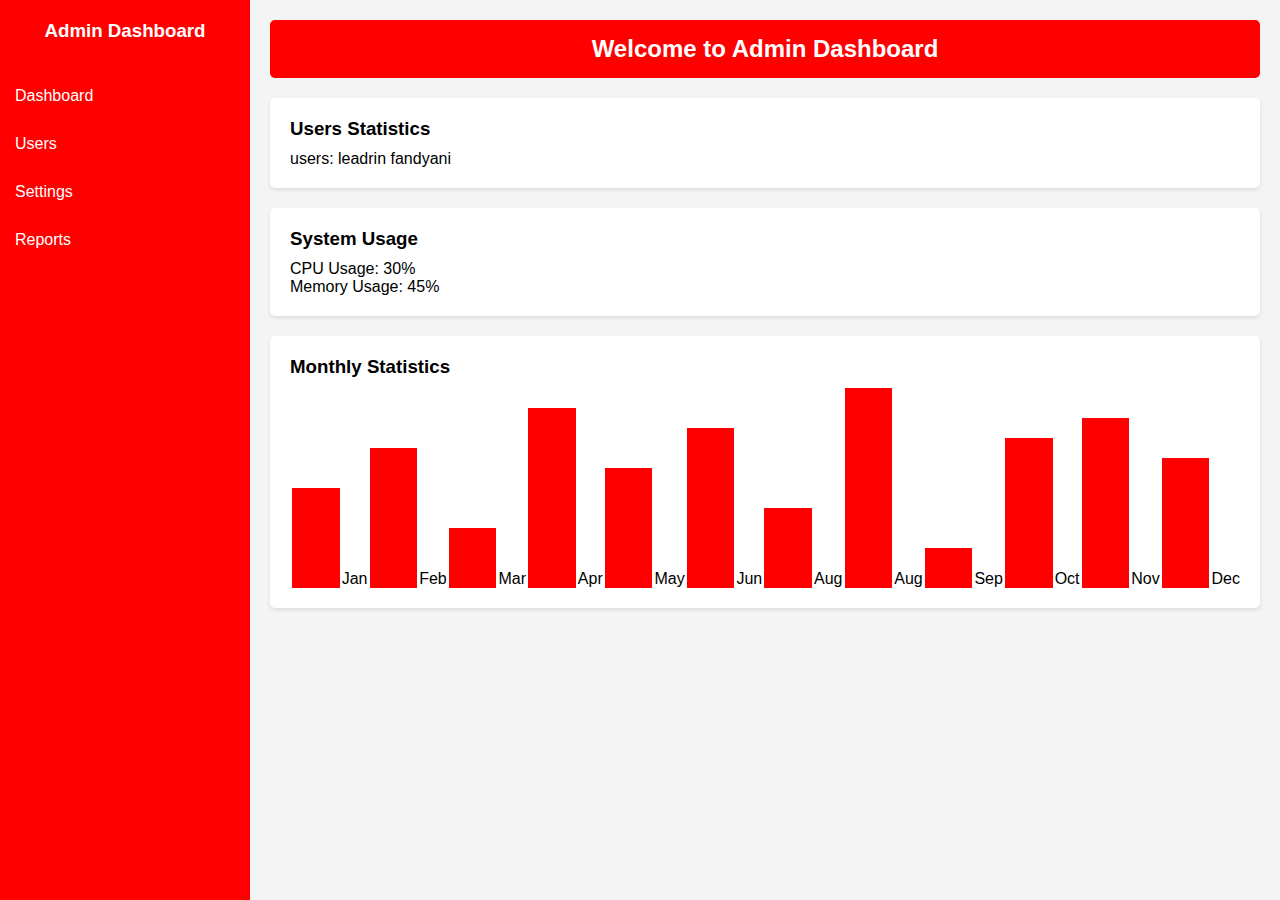
<file: dastboard admin/index.html>
<!DOCTYPE html>
<html lang="en">
  <head>
    <meta charset="UTF-8" />
    <meta name="viewport" content="width=device-width, initial-scale=1.0" />
    <title>Admin Dashboard</title>
    <link rel="stylesheet" href="style.css" />
  </head>
  <body>
    <div class="wrapper">
      <!-- Sidebar -->
      <nav class="sidebar">
        <div class="sidebar-header">
          <h3>Admin Dashboard</h3>
        </div>
        <ul class="list-unstyled components">
          <li><a href="#">Dashboard</a></li>
          <li><a href="#">Users</a></li>
          <li><a href="#">Settings</a></li>
          <li><a href="#">Reports</a></li>
        </ul>
      </nav>

      <!-- Content Area -->
      <div class="content">
        <header>
          <h2>Welcome to Admin Dashboard</h2>
        </header>
        <section class="main-content">
          <div class="card">
            <h3>Users Statistics</h3>
            <p>users: leadrin fandyani</p>
          </div>
          <div class="card">
            <h3>System Usage</h3>
            <p>CPU Usage: 30%</p>
            <p>Memory Usage: 45%</p>
          </div>
          <div class="card">
            <h3>Monthly Statistics</h3>
            <div class="bar-chart">
              <div class="bar" style="height: 50%" title="January: 50%"></div>
              <div>Jan</div>
              <div class="bar" style="height: 70%" title="February: 70%"></div>
              <div>Feb</div>
              <div class="bar" style="height: 30%" title="March: 30%"></div>
              <div>Mar</div>
              <div class="bar" style="height: 90%" title="April: 90%"></div>
              <div>Apr</div>
              <div class="bar" style="height: 60%" title="May: 60%"></div>
              <div>May</div>
              <div class="bar" style="height: 80%" title="June: 80%"></div>
              <div>Jun</div>
              <div class="bar" style="height: 40%" title="July: 40%"></div>
              <div>Aug</div>
              <div class="bar" style="height: 100%" title="August: 100%"></div>
              <div>Aug</div>
              <div class="bar" style="height: 20%" title="September: 20%"></div>
              <div>Sep</div>
              <div class="bar" style="height: 75%" title="October: 75%"></div>
              <div>Oct</div>
              <div class="bar" style="height: 85%" title="November: 85%"></div>
              <div>Nov</div>
              <div class="bar" style="height: 65%" title="December: 65%"></div>
              <div>Dec</div>
            </div>
            <div class="month-labels"></div>
          </div>
        </section>
      </div>
    </div>
    <script src="script.js"></script>
  </body>
</html>
</file>
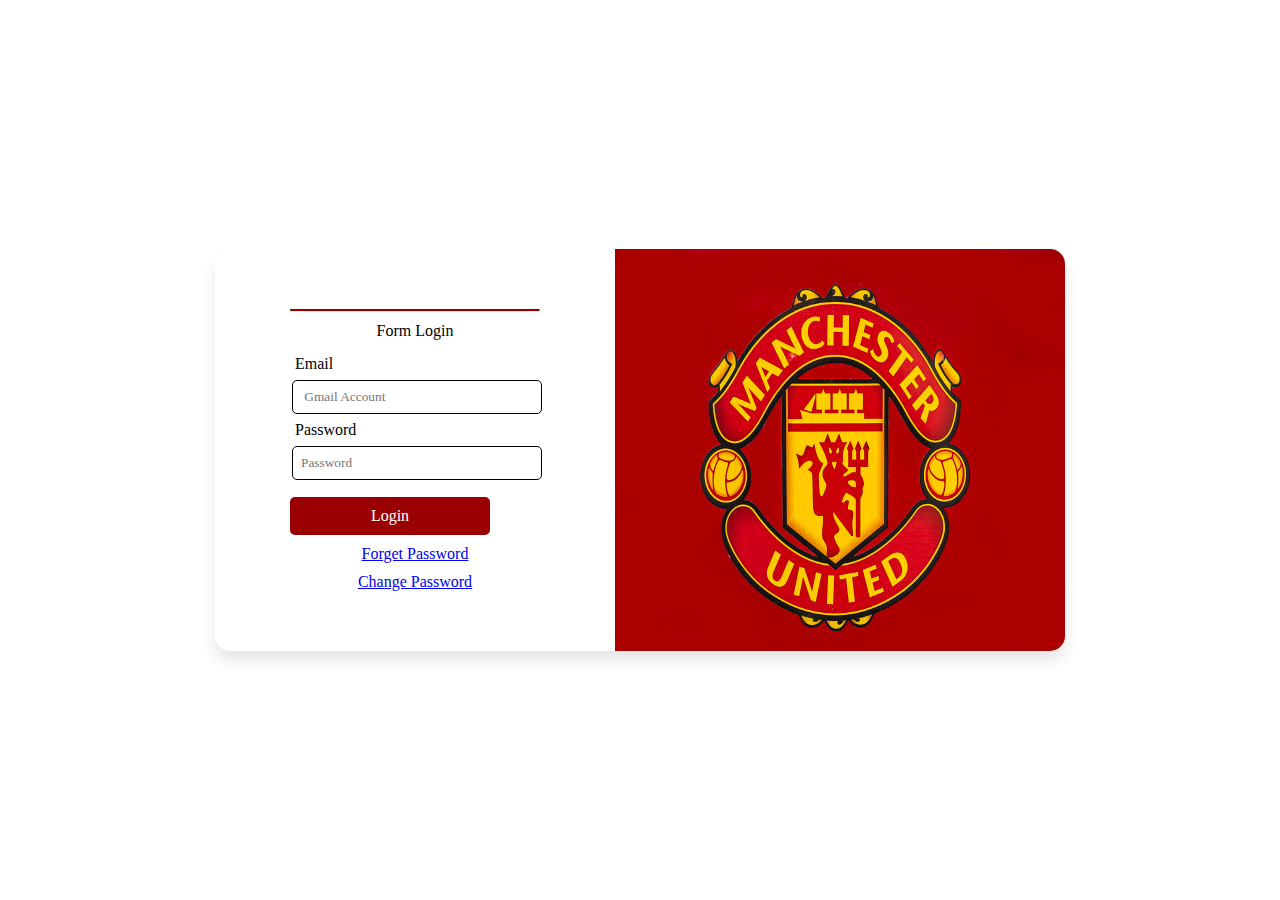
<file: Form Login/index.html>
<!DOCTYPE html>
<html lang="en">

<head>
    <meta charset="UTF-8">
    <meta name="viewport" content="width=device-width, initial-scale=1.0">
    <title>LOGIN</title>
    <link rel="stylesheet" href="style.css">
</head>

<body>
    <div class="container">
        <div class="login">
            <form action="">
                <h1LOGIN</h1>
                <hr>
                <p>Form Login</p>
                <label for="">Email</label>
                <input type="text" placeholder=" Gmail Account">
                <label for="">Password</label>
                <input type="Password" placeholder="Password">
                <button>Login</button>
                <p>
                    <a href="#">Forget Password</a>
                </p>
                <p>
                    <a href="#">Change Password</a>
                </p>
            </form>
        </div>
        <div class="right">
            <img src="logo/manchesterunited.jpg" alt="">
        </div>
    </div>
</body>

</html>
</file>
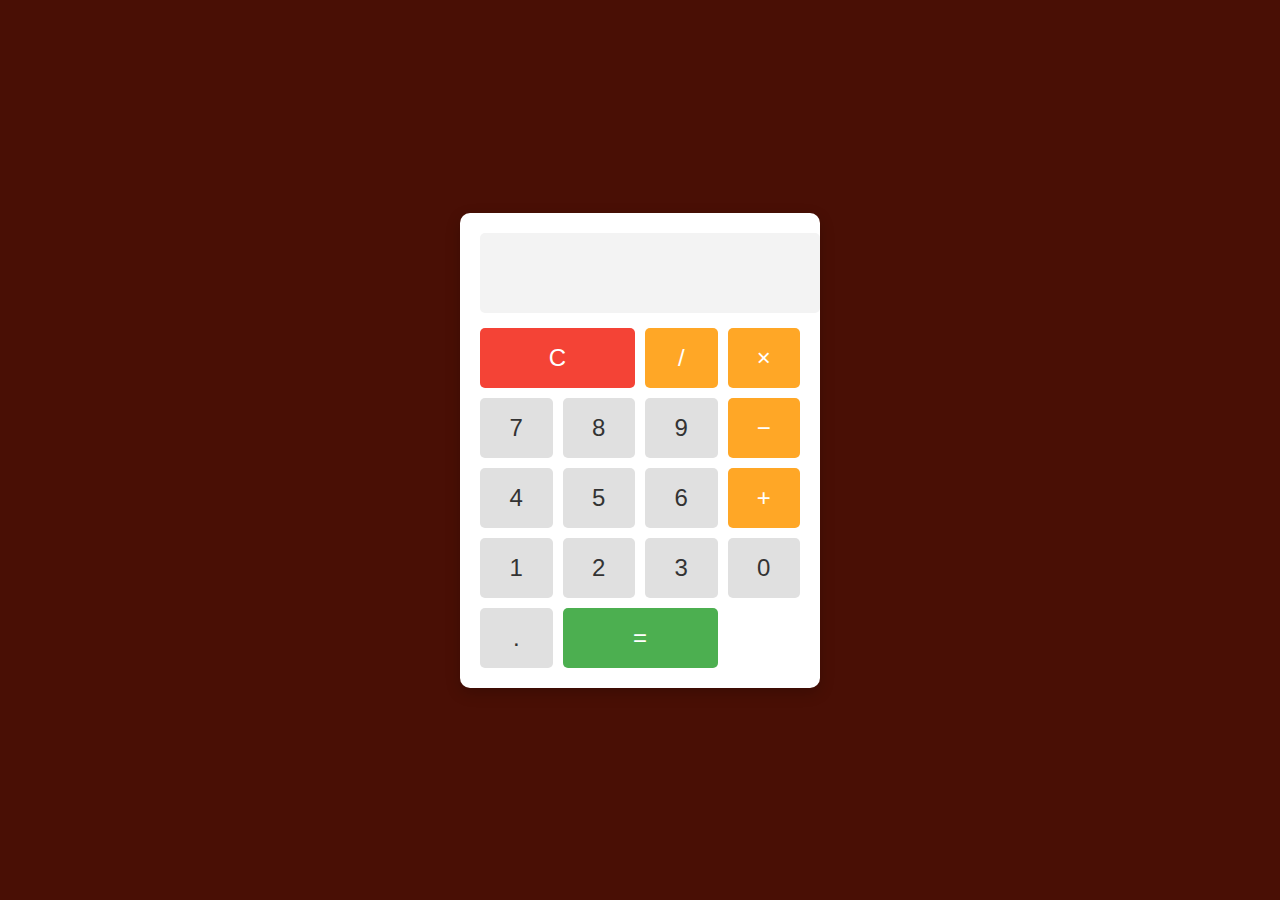
<file: KALKULATOR2/inex.html>
<!DOCTYPE html>
<html lang="en">
  <head>
    <meta charset="UTF-8" />
    <meta name="viewport" content="width=device-width, initial-scale=1.0" />
    <title>Kalkulator Sederhana</title>
    <style>
      body {
        display: flex;
        justify-content: center;
        align-items: center;
        height: 100vh;
        margin: 0;
        font-family: Arial, sans-serif;
        background-color: #490f05;
      }
      .calculator {
        width: 320px;
        padding: 20px;
        border-radius: 10px;
        background-color: #ffffff;
        box-shadow: 0px 5px 15px rgba(0, 0, 0, 0.2);
      }
      .display {
        width: 100%;
        height: 60px;
        font-size: 1.8em;
        text-align: right;
        padding: 10px;
        border: none;
        outline: none;
        background-color: #f3f3f3;
        border-radius: 5px;
        margin-bottom: 15px;
      }
      .buttons {
        display: grid;
        grid-template-columns: repeat(4, 1fr);
        gap: 10px;
      }
      .button {
        width: 100%;
        height: 60px;
        font-size: 1.5em;
        border: none;
        border-radius: 5px;
        cursor: pointer;
        transition: background-color 0.3s;
      }
      .button.number {
        background-color: #e0e0e0;
        color: #333;
      }
      .button.number:hover {
        background-color: #d5d5d5;
      }
      .button.operator {
        background-color: #ffa726;
        color: white;
      }
      .button.operator:hover {
        background-color: #fb8c00;
      }
      .button.clear {
        background-color: #f44336;
        color: white;
        grid-column: span 2;
      }
      .button.clear:hover {
        background-color: #e53935;
      }
      .button.equal {
        background-color: #4caf50;
        color: white;
        grid-column: span 2;
      }
      .button.equal:hover {
        background-color: #43a047;
      }
    </style>
  </head>
  <body>
    <div class="calculator">
      <input type="text" id="display" class="display" readonly />
      <div class="buttons">
        <button class="button clear" onclick="clearDisplay()">C</button>
        <button class="button operator" onclick="appendOperator('/')">/</button>
        <button class="button operator" onclick="appendOperator('*')">×</button>
        <button class="button number" onclick="appendNumber('7')">7</button>
        <button class="button number" onclick="appendNumber('8')">8</button>
        <button class="button number" onclick="appendNumber('9')">9</button>
        <button class="button operator" onclick="appendOperator('-')">−</button>
        <button class="button number" onclick="appendNumber('4')">4</button>
        <button class="button number" onclick="appendNumber('5')">5</button>
        <button class="button number" onclick="appendNumber('6')">6</button>
        <button class="button operator" onclick="appendOperator('+')">+</button>
        <button class="button number" onclick="appendNumber('1')">1</button>
        <button class="button number" onclick="appendNumber('2')">2</button>
        <button class="button number" onclick="appendNumber('3')">3</button>
        <button class="button number" onclick="appendNumber('0')">0</button>
        <button class="button number" onclick="appendNumber('.')">.</button>
        <button class="button equal" onclick="calculate()">=</button>
      </div>
    </div>

    <script>
      function appendNumber(number) {
        document.getElementById("display").value += number;
      }

      function appendOperator(operator) {
        document.getElementById("display").value += operator;
      }

      function clearDisplay() {
        document.getElementById("display").value = "";
      }

      function calculate() {
        const display = document.getElementById("display");
        try {
          display.value = eval(display.value);
        } catch {
          display.value = "Error";
        }
      }
    </script>
  </body>
</html>
</file>
<file: dastboard admin/style.css>
* {
  margin: 0;
  padding: 0;
  box-sizing: border-box;
}

body {
  font-family: Arial, sans-serif;
  background-color: #f4f4f4;
  display: flex;
}

.wrapper {
  display: flex;
  width: 100%;
}

/* Sidebar styles */
.sidebar {
  width: 250px;
  height: 100vh;
  background: #ff0000;
  color: #fff;
  padding-top: 20px;
  position: fixed;
}

.sidebar-header {
  text-align: center;
  margin-bottom: 30px;
}

.sidebar ul {
  list-style-type: none;
  padding: 0;
}

.sidebar ul li {
  padding: 15px;
  text-align: left;
}

.sidebar ul li a {
  color: #fff;
  text-decoration: none;
  display: block;
}

.sidebar ul li a:hover {
  background: #444;
}

/* Content area styles */
.content {
  margin-left: 250px;
  padding: 20px;
  width: calc(100% - 250px);
  background-color: #f4f4f4;
}

header {
  background: #ff0000;
  color: #fff;
  padding: 15px;
  text-align: center;
  border-radius: 5px;
}

.main-content {
  margin-top: 20px;
}

.card {
  background: #fff;
  padding: 20px;
  border-radius: 5px;
  margin-bottom: 20px;
  box-shadow: 0 2px 4px rgba(0, 0, 0, 0.1);
}

.card h3 {
  margin-bottom: 10px;
}

/* Bar chart styles */
.bar-chart {
  display: flex;
  justify-content: space-between;
  align-items: flex-end;
  height: 200px;
  margin-top: 10px;
}

.bar {
  width: 5%;
  background: #ff0000;
  margin: 0 2px;
  transition: height 0.3s;
}
</file>
<file: Form Login/style.css>
* {
    margin: 0;
    padding: 0;
    box-sizing: border-box;
    font-family: 'Gill Sans', 'Gill Sans MT', 'Times New Roman', Times, serif
}

body {
    display: flex;
    justify-content: center;
    align-items: center;
    min-height: 100vh;
    background: #ffffff;
}

.container {
    width: 100%;
    display: flex;
    max-width: 850px;
    background: #ffffff;
    border-radius: 15px;
    box-shadow: 0 10px 15px rgba(0, 0, 0, 0.1);
}

.login {
    width: 400px;
}

form {
    width: 250px;
    margin: 60px auto;
}

h1 {
    margin: 20px;
    text-align: center;
    font-weight: bolder;
    text-transform: uppercase;
}

hr {
    border-top: 2px solid #9a0000;
}

p {
    text-align: center;
    margin: 10px;
}

.right img {
    width: 450px;
    height: 100%;
    border-top-right-radius: 15px;
    border-bottom-right-radius: 15px;
}

form label {
    display: block;
    font-size: 16px;
    font-weight: 600px;
    padding: 5px;
}

input {
     width: 100%;
     margin: 2px;
     border: none;
     outline: none;
     padding: 8px;
     border-radius: 5px;
     border: 1px solid rgb(0, 0, 0);
}

button {
    border: none;
    outline: none;
    padding: 10px;
    width: 200px;
    color: #fff;
    font-size: 16px;
    cursor: pointer;
    margin-top: 15px;
    border-radius: 5px;
    background: #9a0000;
}

button:hover {
    background: rgb(0, 0, 0);
}

@media (max-width: 880px) {
    .container {
        width: 100%;
        max-width: 750px;
        margin-left: 20px;
        margin-right: 20px;
    }

    form {
        width: 300px;
        margin: 20px auto;
    }

    .login {
        width: 400px
        padding: 20px;
    }

    button {
        width: 100%;
    }

    .right img {
        width: 80%;
        height: 80%%;
    }
}
</file>
